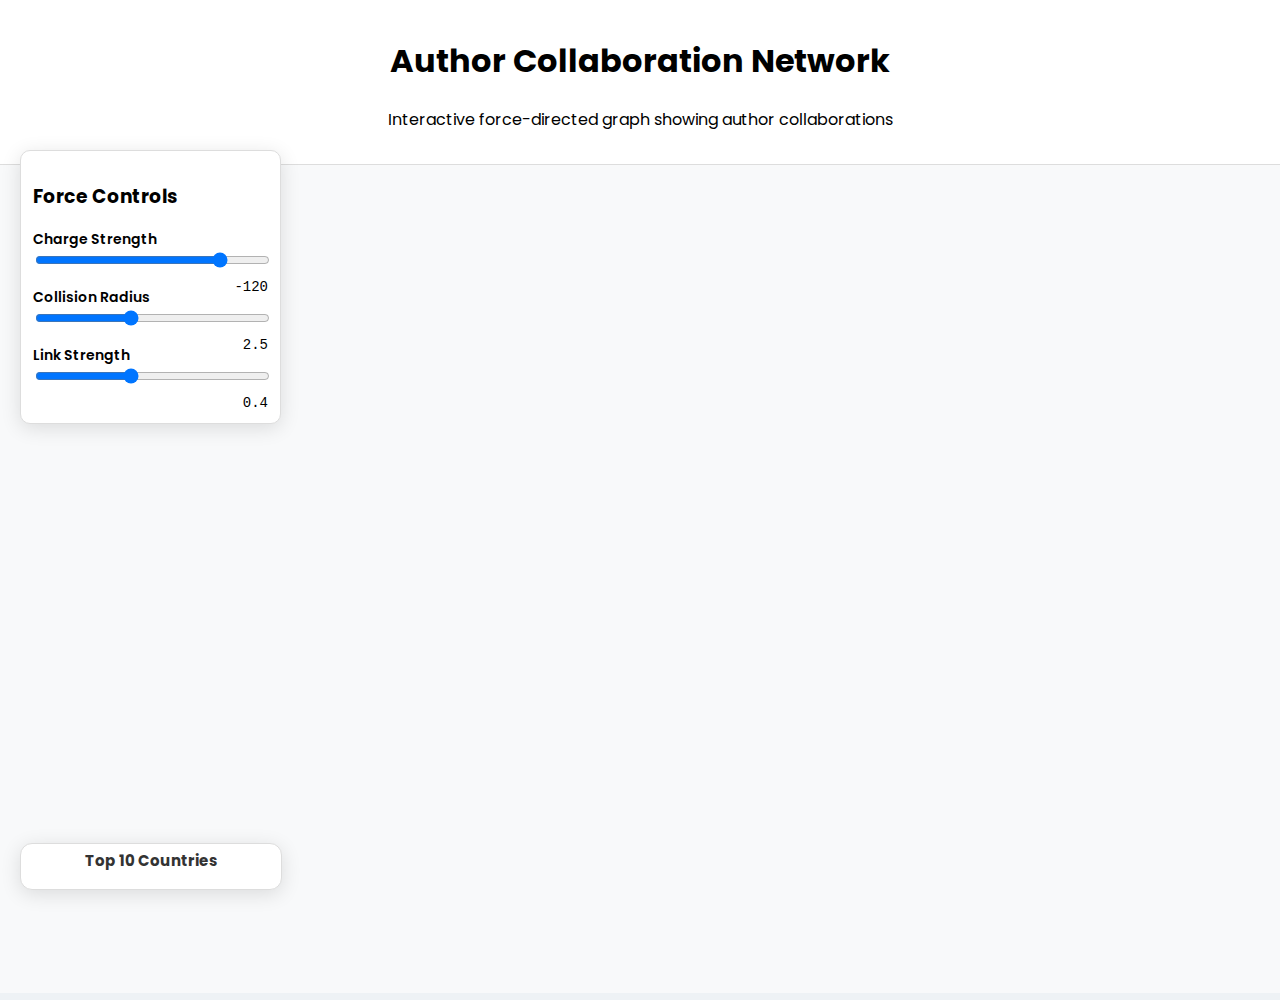
<file: Major-Assignment-3/index.html>
<!DOCTYPE html>
<html lang="en">
<head>
  <meta charset="utf-8">
  <meta name="viewport" content="width=device-width,initial-scale=1">
  <title>Author Collaboration Network - Fnu Chandrakanth</title>
  <link rel="stylesheet" href="style.css">
  <link href="https://fonts.googleapis.com/css2?family=Poppins:wght@400;600;700&display=swap" rel="stylesheet">
</head>
<body>

<header>
  <h1>Author Collaboration Network</h1>
  <p>Interactive force-directed graph showing author collaborations</p>
</header>

<div class="controls-panel">
  <h3>Force Controls</h3>

  <label>Charge Strength</label>
  <input type="range" id="charge-slider" min="-500" max="-30" step="10" value="-120">
  <span id="charge-value">-120</span>

  <label>Collision Radius</label>
  <input type="range" id="collide-slider" min="1" max="5" step="0.2" value="2.5">
  <span id="collide-value">2.5</span>

  <label>Link Strength</label>
  <input type="range" id="link-slider" min="0" max="1" step="0.05" value="0.4">
  <span id="link-value">0.4</span>
</div>

<div id="legend-items" class="legend"></div>

<svg id="network-svg" viewBox="0 0 1600 1000"></svg>

<div id="tooltip" class="tooltip">
  <h4 id="tooltip-author"></h4>
  <p><strong>Affiliation:</strong> <span id="tooltip-affiliation"></span></p>
  <p><strong>Country:</strong> <span id="tooltip-country"></span></p>
  <p><strong>Collaborations (Degree):</strong> <span id="tooltip-degree"></span></p>
</div>

<script src="https://d3js.org/d3.v7.min.js"></script>
<script src="network.js"></script>

<script>
  d3.json("data.json").then(data => {
    simulate(data, d3.select("#network-svg"));
  }).catch(err => console.error("Failed to load data.json", err));
</script>

</body>
</html>
</file>
<file: Major-Assignment-3/style.css>
body {
  margin: 0;
  font-family: "Poppins", sans-serif;
  background: #eef2f5;
}

header {
  background: white;
  padding: 16px;
  text-align: center;
  border-bottom: 1px solid #ddd;
  box-shadow: 0 2px 10px rgba(0,0,0,0.1);
}

.controls-panel {
  position: absolute;
  top: 150px;
  left: 20px;
  width: 235px;
  padding: 12px;
  background: #fff;
  border-radius: 10px;
  border: 1px solid #ddd;
  z-index: 1000;
  box-shadow: 0 4px 20px rgba(0,0,0,0.12);
}

.controls-panel label {
  margin-top: 12px;
  display: block;
  font-weight: 600;
  font-size: 14px;
}

.controls-panel input[type="range"] {
  width: 100%;
}

.controls-panel span {
  font-family: monospace;
  font-size: 14px;
  float: right;
  margin-top: 4px;
}

.legend {
  position: absolute;
  bottom: 10px;
  left: 20px;
  width: 250px;
  background: #fff;
  padding: 5px;
  border: 1px solid #ddd;
  border-radius: 12px;
  box-shadow: 0 4px 20px rgba(0,0,0,0.12);
  z-index: 20000;
}

.legend::before {
  content: "Top 10 Countries";
  display: block;
  text-align: center;
  font-weight: 700;
  margin-bottom: 12px;
  font-size: 15px;
  color: #333;
}

.legend-item {
  display: flex;
  align-items: center;
  gap: 12px;
  padding: 8px;
  cursor: pointer;
  border-radius: 8px;
  transition: background 0.2s;
}

.legend-item:hover { background: rgba(13,110,253,0.1); }
.legend-item.active { background: rgba(13,110,253,0.2); font-weight: 600; }

.legend-color {
  width: 20px;
  height: 20px;
  border-radius: 50%;
  flex-shrink: 0;
}

#network-svg {
  width: 100vw;
  height: calc(100vh - 72px);
  background: #f8f9fa;
}

.inactive {
  opacity: 0.2 !important;
}

.tooltip {
  position: absolute;
  display: none;
  background: white;
  border-radius: 12px;
  border: 2px solid #0d6efd;
  padding: 14px;
  z-index: 3000;
  box-shadow: 0 8px 25px rgba(0,0,0,0.2);
  pointer-events: none;
  max-width: 280px;
}

.tooltip h4 {
  margin: 0 0 8px 0;
  color: #0d6efd;
}
</file>
